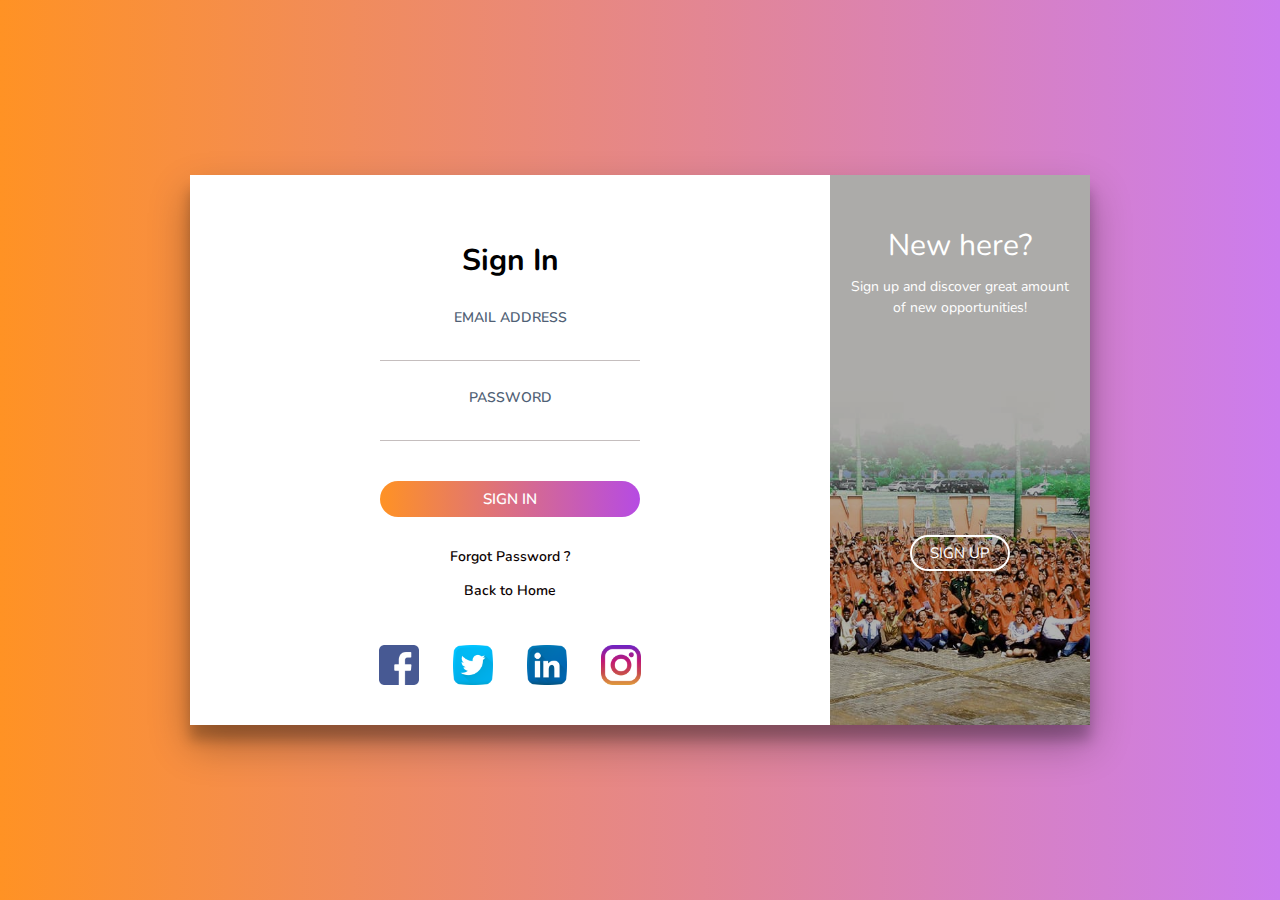
<file: index.html>
<!DOCTYPE html>
<html>
<head>
	<title>How to Design Login & Registration Form Transition</title>
	<meta charset="UTF-8">
	<meta name="viewport" content="width=device-width, initial-scale=1">
  <link rel="stylesheet" type="text/css" href="assets/css/index.css">
  <link href="https://fonts.googleapis.com/css?family=Nunito:400,600,700,800&display=swap" rel="stylesheet">
</head>
<body>
  <div class="cont home">
    <div class="form sign-in">
      <h2>Sign In</h2>
      <label>
        <span>Email Address</span>
        <input type="email" name="email">
      </label>
      <label>
        <span>Password</span>
        <input type="password" name="password">
      </label>
      <button class="submit" type="button">Sign In</button>
      <a href="" style="text-decoration: none;"><p class="forgot-pass">Forgot Password ?</p></a>
      <a href="#" style="text-decoration: none;"><p class="forgot-pass">Back to Home</p></a>

      <div class="social-media">
        <ul>
          <li><img src="./assets/images/facebook.png"></li>
          <li><img src="./assets/images/twitter.png"></li>
          <li><img src="./assets/images/linkedin.png"></li>
          <li><img src="./assets/images/instagram.png"></li>
        </ul>
      </div>
    </div>

    <div class="sub-cont">
      <div class="img">
        <div class="img-text m-up">
          <h2>New here?</h2>
          <p>Sign up and discover great amount of new opportunities!</p>
        </div>
        <div class="img-text m-in">
          <h2>One of us?</h2>
          <p>If you already has an account, just sign in. We've missed you!</p>
        </div>
        <div class="img-btn">
          <span class="m-up">Sign Up</span>
          <span class="m-in">Sign In</span>
        </div>
      </div>
      <div class="form sign-up">
        <h2>Do you want to become our member?</h2>
        <p>Please fill in the form below. eHub will contact you soon for advice</p>
        <label>
          <span>Name</span>
          <input type="text">
        </label>
        <!-- <label>
            <span>Phone</span>
            <input type="number">
          </label> -->
        <label>
          <span>Email</span>
          <input type="email">
        </label>
        <label>
          <span>Content</span>
          <input type="text">
        </label>
        <button type="button" class="submit">Send Now</button>
      </div>
    </div>
  </div>
<!-- <script type="text/javascript" src="/education-website/assets/script01.js"></script> -->
<script type="text/javascript" src="./assets/script01.js"></script>
</body>
</html>
</file>
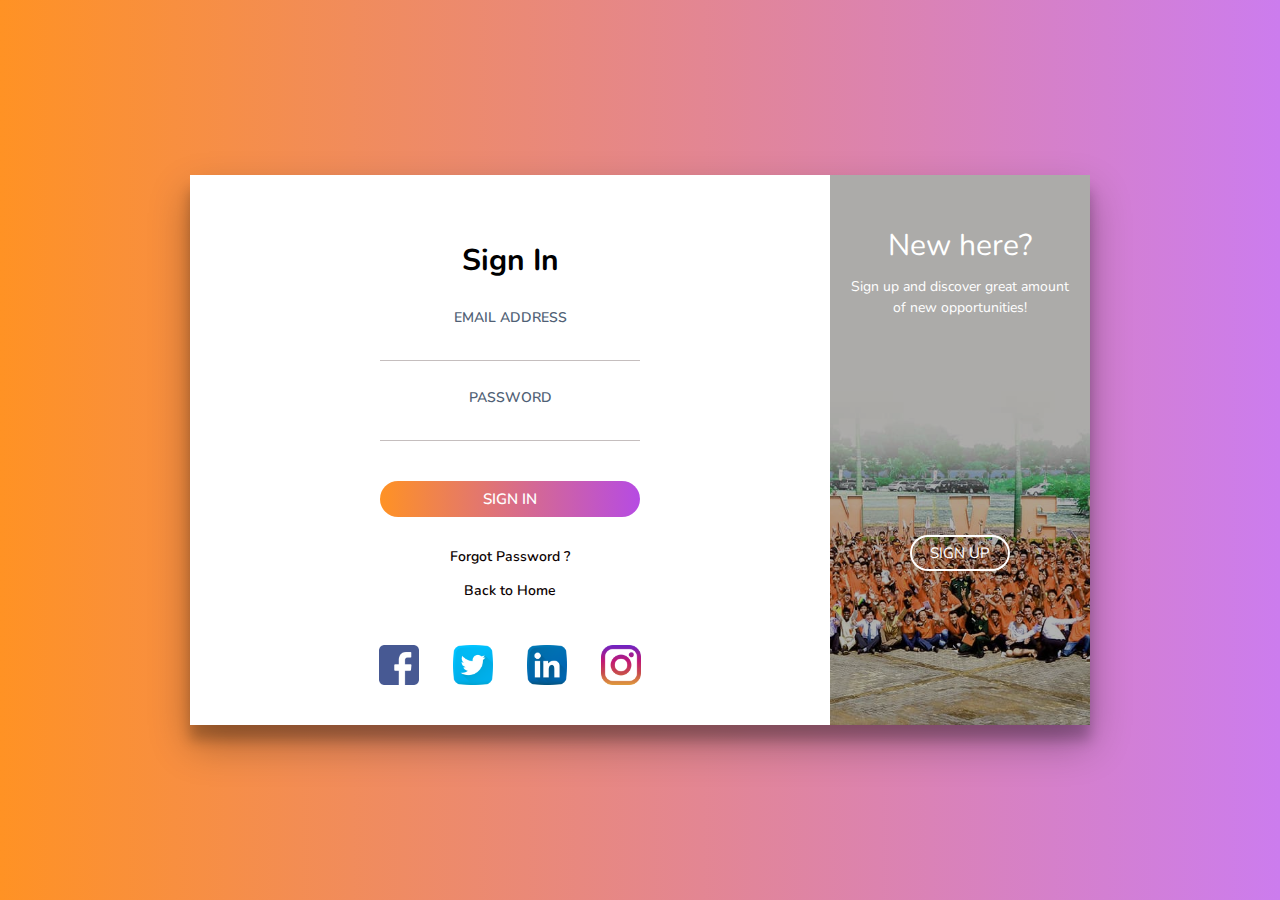
<file: login.html>
<!DOCTYPE html>
<html>
<head>
	<title>How to Design Login & Registration Form Transition</title>
	<meta charset="UTF-8">
	<meta name="viewport" content="width=device-width, initial-scale=1">
  <link rel="stylesheet" type="text/css" href="assets/css/login.css">
  <link href="https://fonts.googleapis.com/css?family=Nunito:400,600,700,800&display=swap" rel="stylesheet">
</head>
<body>
  <div class="cont home">
    <div class="form sign-in">
      <h2>Sign In</h2>
      <label>
        <span>Email Address</span>
        <input type="email" name="email">
      </label>
      <label>
        <span>Password</span>
        <input type="password" name="password">
      </label>
      <button class="submit" type="button">Sign In</button>
      <a href="" style="text-decoration: none;"><p class="forgot-pass">Forgot Password ?</p></a>
      <a href="#" style="text-decoration: none;"><p class="forgot-pass">Back to Home</p></a>

      <div class="social-media">
        <ul>
          <li><img src="./assets/images/facebook.png"></li>
          <li><img src="./assets/images/twitter.png"></li>
          <li><img src="./assets/images/linkedin.png"></li>
          <li><img src="./assets/images/instagram.png"></li>
        </ul>
      </div>
    </div>

    <div class="sub-cont">
      <div class="img">
        <div class="img-text m-up">
          <h2>New here?</h2>
          <p>Sign up and discover great amount of new opportunities!</p>
        </div>
        <div class="img-text m-in">
          <h2>One of us?</h2>
          <p>If you already has an account, just sign in. We've missed you!</p>
        </div>
        <div class="img-btn">
          <span class="m-up">Sign Up</span>
          <span class="m-in">Sign In</span>
        </div>
      </div>
      <div class="form sign-up">
        <h2>Do you want to become our member?</h2>
        <p>Please fill in the form below. eHub will contact you soon for advice</p>
        <label>
          <span>Name</span>
          <input type="text">
        </label>
        <!-- <label>
            <span>Phone</span>
            <input type="number">
          </label> -->
        <label>
          <span>Email</span>
          <input type="email">
        </label>
        <label>
          <span>Content</span>
          <input type="text">
        </label>
        <button type="button" class="submit">Send Now</button>
      </div>
    </div>
  </div>
<!-- <script type="text/javascript" src="/education-website/assets/script01.js"></script> -->
<script type="text/javascript" src="./assets/script01.js"></script>
</body>
</html>
</file>
<file: assets/css/index.css>
*, *:before, *:after{
  margin: 0;
  padding: 0;
  box-sizing: border-box;
  font-family: 'Nunito', sans-serif;
}

body{
  width: 100%;
  height: 100vh;
  display: flex;
  justify-content: center;
  align-items: center;
  background: -webkit-linear-gradient(left, #ff9224, #cc7cee);
  font-family: 'Nunito', sans-serif;
}

input, button{
  border:none;
  outline: none;
  background: none;
}

.cont{
  overflow: hidden;
  position: relative;
  width: 900px;
  height: 550px;
  background: #fff;
  box-shadow: 0 19px 38px rgba(0, 0, 0, 0.30), 0 15px 12px rgba(0, 0, 0, 0.22);
}

.form{
  position: relative;
  width: 640px;
  height: 100%;
  padding: 50px 30px;
  -webkit-transition:-webkit-transform 1.2s ease-in-out;
  transition: -webkit-transform 1.2s ease-in-out;
  transition: transform 1.2s ease-in-out;
  transition: transform 1.2s ease-in-out, -webkit-transform 1.2s ease-in-out;
}

h2{
  width: 100%;
  font-size: 30px;
  text-align: center;
}

p{
    font-size: 15px;
    width: 100%;
    text-align: center;
}

label{
  display: block;
  width: 260px;
  margin: 25px auto 0;
  text-align: center;
}

label span{
  font-size: 14px;
  font-weight: 600;
  color: #505f75;
  text-transform: uppercase;
}

input{
  display: block;
  width: 100%;
  margin-top: 5px;
  font-size: 16px;
  padding-bottom: 5px;
  border-bottom: 1px solid rgba(109, 93, 93, 0.4);
  text-align: center;
  font-family: 'Nunito', sans-serif; 
}

button{
  display: block;
  margin: 0 auto;
  width: 260px;
  height: 36px;
  border-radius: 30px;
  color: #fff;
  font-size: 15px;
  cursor: pointer;
}

.submit{
  margin-top: 40px;
  margin-bottom: 30px;
  text-transform: uppercase;
  font-weight: 600;
  font-family: 'Nunito', sans-serif;
  background: -webkit-linear-gradient(left, #ff9224, #b64be3);
}

.submit:hover{
  background: -webkit-linear-gradient(left, #b64be3,#ff9224);
}

.forgot-pass{
  margin-top: 15px;
  text-align: center;
  font-size: 14px;
  font-weight: 600;
  color: #0c0101;
  cursor: pointer;
}

.forgot-pass:hover{
  color: red;
}

.social-media{
  width: 100%;
  text-align: center;
  margin-top: 20px;
}

.social-media ul{
  list-style: none;
}

.social-media ul li{
  display: inline-block;
  cursor: pointer;
  margin: 25px 15px;
}

.social-media img{
  width: 40px;
  height: 40px;
}

.sub-cont{
  overflow: hidden;
  position: absolute;
  left: 640px;
  top: 0;
  width: 900px;
  height: 100%;
  padding-left: 260px;
  background: #fff;
  -webkit-transition: -webkit-transform 1.2s ease-in-out;
  transition: -webkit-transform 1.2s ease-in-out;
  transition: transform 1.2s ease-in-out;
}

.cont.s-signup .sub-cont{
  -webkit-transform:translate3d(-640px, 0, 0);
          transform:translate3d(-640px, 0, 0);
}

.img{
  overflow: hidden;
  z-index: 2;
  position: absolute;
  left: 0;
  top: 0;
  width: 260px;
  height: 100%;
  padding-top: 360px;
}

.img::before{
  content: "";
  position: absolute;
  right: 0;
  top: 0;
  width: 900px;
  height: 100%;
  background-image: url(/assets/images/background-fpt.jpg);
  background-size: cover;
  transition: -webkit-transform 1.2s ease-in-out;
  transition: transform 1.2s ease-in-out, -webkit-transform 1.2s ease-in-out;
}

.img:after{
  content: "";
  position: absolute;
  left: 0;
  top: 0;
  width: 100%;
  height: 100%;
  background: rgba(0,0,0,0.3);
}

.cont.s-signup .img:before{
  -webkit-transform:translate3d(640px, 0, 0);
          transform:translate3d(640px, 0, 0);
}

.img-text{
  z-index: 2;
  position: absolute;
  left: 0;
  top: 50px;
  width: 100%;
  padding: 0 20px;
  text-align: center;
  color: #fff;
  -webkit-transition:-webkit-transform 1.2s ease-in-out;
  transition: -webkit-transform 1.2s ease-in-out;
  transition: transform 1.2s ease-in-out, -webkit-transform 1.2s ease-in-out;
}

.img-text h2{
  margin-bottom: 10px;
  font-weight: normal;
}

.img-text p{
  font-size: 14px;
  line-height: 1.5;
}

.cont.s-signup .img-text.m-up{
  -webkit-transform:translateX(520px);
          transform:translateX(520px);
}

.img-text.m-in{
  -webkit-transform:translateX(-520px);
          transform:translateX(-520px);
}

.cont.s-signup .img-text.m-in{
  -webkit-transform:translateX(0);
          transform:translateX(0);
}


.sign-in{
  padding-top: 65px;
  -webkit-transition-timing-function:ease-out;
          transition-timing-function:ease-out;
}

.cont.s-signup .sign-in{
  -webkit-transition-timing-function:ease-in-out;
          transition-timing-function:ease-in-out;
  -webkit-transition-duration:1.2s;
          transition-duration:1.2s; 
  -webkit-transform:translate3d(640px, 0, 0);
          transform:translate3d(640px, 0, 0);
}

.img-btn{
  overflow: hidden;
  z-index: 2;
  position: relative;
  width: 100px;
  height: 36px;
  margin: 0 auto;
  background: transparent;
  color: #fff;
  text-transform: uppercase;
  font-size: 15px;
  cursor: pointer;
}

.img-btn:after{
  content: '';
  z-index: 2;
  position: absolute;
  left: 0;
  top: 0;
  width: 100%;
  height: 100%;
  border: 2px solid #fff;
  border-radius: 30px;
}

.img-btn span{
  position: absolute;
  left: 0;
  top: 0;
  display: -webkit-box;
  display: flex;
  -webkit-box-pack:center;
  justify-content: center;
  align-items: center;
  width: 100%;
  height: 100%;
  -webkit-transition:-webkit-transform 1.2s;
  transition: -webkit-transform 1.2s;
  transition: transform 1.2s;
  transition: transform 1.2s, -webkit-transform 1.2s;;
}

.img-btn span.m-in{
  -webkit-transform:translateY(-72px);
          transform:translateY(-72px);
}

.cont.s-signup .img-btn span.m-in{
  -webkit-transform:translateY(0);
          transform:translateY(0);
}

.cont.s-signup .img-btn span.m-up{
  -webkit-transform:translateY(72px);
          transform:translateY(72px);
}

.sign-up{
  -webkit-transform:translate3d(-900px, 0, 0);
          transform:translate3d(-900px, 0, 0);
}

.cont.s-signup .sign-up{
  -webkit-transform:translate3d(0, 0, 0);
          transform:translate3d(0, 0, 0);
}
</file>
<file: assets/css/login.css>
*, *:before, *:after{
  margin: 0;
  padding: 0;
  box-sizing: border-box;
  font-family: 'Nunito', sans-serif;
}

body{
  width: 100%;
  height: 100vh;
  display: flex;
  justify-content: center;
  align-items: center;
  background: -webkit-linear-gradient(left, #ff9224, #cc7cee);
  font-family: 'Nunito', sans-serif;
}

input, button{
  border:none;
  outline: none;
  background: none;
}

.cont{
  overflow: hidden;
  position: relative;
  width: 900px;
  height: 550px;
  background: #fff;
  box-shadow: 0 19px 38px rgba(0, 0, 0, 0.30), 0 15px 12px rgba(0, 0, 0, 0.22);
}

.form{
  position: relative;
  width: 640px;
  height: 100%;
  padding: 50px 30px;
  -webkit-transition:-webkit-transform 1.2s ease-in-out;
  transition: -webkit-transform 1.2s ease-in-out;
  transition: transform 1.2s ease-in-out;
  transition: transform 1.2s ease-in-out, -webkit-transform 1.2s ease-in-out;
}

h2{
  width: 100%;
  font-size: 30px;
  text-align: center;
}

p{
    font-size: 15px;
    width: 100%;
    text-align: center;
}

label{
  display: block;
  width: 260px;
  margin: 25px auto 0;
  text-align: center;
}

label span{
  font-size: 14px;
  font-weight: 600;
  color: #505f75;
  text-transform: uppercase;
}

input{
  display: block;
  width: 100%;
  margin-top: 5px;
  font-size: 16px;
  padding-bottom: 5px;
  border-bottom: 1px solid rgba(109, 93, 93, 0.4);
  text-align: center;
  font-family: 'Nunito', sans-serif; 
}

button{
  display: block;
  margin: 0 auto;
  width: 260px;
  height: 36px;
  border-radius: 30px;
  color: #fff;
  font-size: 15px;
  cursor: pointer;
}

.submit{
  margin-top: 40px;
  margin-bottom: 30px;
  text-transform: uppercase;
  font-weight: 600;
  font-family: 'Nunito', sans-serif;
  background: -webkit-linear-gradient(left, #ff9224, #b64be3);
}

.submit:hover{
  background: -webkit-linear-gradient(left, #b64be3,#ff9224);
}

.forgot-pass{
  margin-top: 15px;
  text-align: center;
  font-size: 14px;
  font-weight: 600;
  color: #0c0101;
  cursor: pointer;
}

.forgot-pass:hover{
  color: red;
}

.social-media{
  width: 100%;
  text-align: center;
  margin-top: 20px;
}

.social-media ul{
  list-style: none;
}

.social-media ul li{
  display: inline-block;
  cursor: pointer;
  margin: 25px 15px;
}

.social-media img{
  width: 40px;
  height: 40px;
}

.sub-cont{
  overflow: hidden;
  position: absolute;
  left: 640px;
  top: 0;
  width: 900px;
  height: 100%;
  padding-left: 260px;
  background: #fff;
  -webkit-transition: -webkit-transform 1.2s ease-in-out;
  transition: -webkit-transform 1.2s ease-in-out;
  transition: transform 1.2s ease-in-out;
}

.cont.s-signup .sub-cont{
  -webkit-transform:translate3d(-640px, 0, 0);
          transform:translate3d(-640px, 0, 0);
}

.img{
  overflow: hidden;
  z-index: 2;
  position: absolute;
  left: 0;
  top: 0;
  width: 260px;
  height: 100%;
  padding-top: 360px;
}

.img::before{
  content: '';
  position: absolute;
  right: 0;
  top: 0;
  width: 900px;
  height: 100%;
  /* background-image: url(/education-website/assets/images/bg-fpt.jpg); */
  background-image: url(/assets/images/bg-fpt.jpg);
  background-size: cover;
  transition: -webkit-transform 1.2s ease-in-out;
  transition: transform 1.2s ease-in-out, -webkit-transform 1.2s ease-in-out;
}

.img:after{
  content: '';
  position: absolute;
  left: 0;
  top: 0;
  width: 100%;
  height: 100%;
  background: rgba(0,0,0,0.3);
}

.cont.s-signup .img:before{
  -webkit-transform:translate3d(640px, 0, 0);
          transform:translate3d(640px, 0, 0);
}

.img-text{
  z-index: 2;
  position: absolute;
  left: 0;
  top: 50px;
  width: 100%;
  padding: 0 20px;
  text-align: center;
  color: #fff;
  -webkit-transition:-webkit-transform 1.2s ease-in-out;
  transition: -webkit-transform 1.2s ease-in-out;
  transition: transform 1.2s ease-in-out, -webkit-transform 1.2s ease-in-out;
}

.img-text h2{
  margin-bottom: 10px;
  font-weight: normal;
}

.img-text p{
  font-size: 14px;
  line-height: 1.5;
}

.cont.s-signup .img-text.m-up{
  -webkit-transform:translateX(520px);
          transform:translateX(520px);
}

.img-text.m-in{
  -webkit-transform:translateX(-520px);
          transform:translateX(-520px);
}

.cont.s-signup .img-text.m-in{
  -webkit-transform:translateX(0);
          transform:translateX(0);
}


.sign-in{
  padding-top: 65px;
  -webkit-transition-timing-function:ease-out;
          transition-timing-function:ease-out;
}

.cont.s-signup .sign-in{
  -webkit-transition-timing-function:ease-in-out;
          transition-timing-function:ease-in-out;
  -webkit-transition-duration:1.2s;
          transition-duration:1.2s; 
  -webkit-transform:translate3d(640px, 0, 0);
          transform:translate3d(640px, 0, 0);
}

.img-btn{
  overflow: hidden;
  z-index: 2;
  position: relative;
  width: 100px;
  height: 36px;
  margin: 0 auto;
  background: transparent;
  color: #fff;
  text-transform: uppercase;
  font-size: 15px;
  cursor: pointer;
}

.img-btn:after{
  content: '';
  z-index: 2;
  position: absolute;
  left: 0;
  top: 0;
  width: 100%;
  height: 100%;
  border: 2px solid #fff;
  border-radius: 30px;
}

.img-btn span{
  position: absolute;
  left: 0;
  top: 0;
  display: -webkit-box;
  display: flex;
  -webkit-box-pack:center;
  justify-content: center;
  align-items: center;
  width: 100%;
  height: 100%;
  -webkit-transition:-webkit-transform 1.2s;
  transition: -webkit-transform 1.2s;
  transition: transform 1.2s;
  transition: transform 1.2s, -webkit-transform 1.2s;;
}

.img-btn span.m-in{
  -webkit-transform:translateY(-72px);
          transform:translateY(-72px);
}

.cont.s-signup .img-btn span.m-in{
  -webkit-transform:translateY(0);
          transform:translateY(0);
}

.cont.s-signup .img-btn span.m-up{
  -webkit-transform:translateY(72px);
          transform:translateY(72px);
}

.sign-up{
  -webkit-transform:translate3d(-900px, 0, 0);
          transform:translate3d(-900px, 0, 0);
}

.cont.s-signup .sign-up{
  -webkit-transform:translate3d(0, 0, 0);
          transform:translate3d(0, 0, 0);
}
</file>
